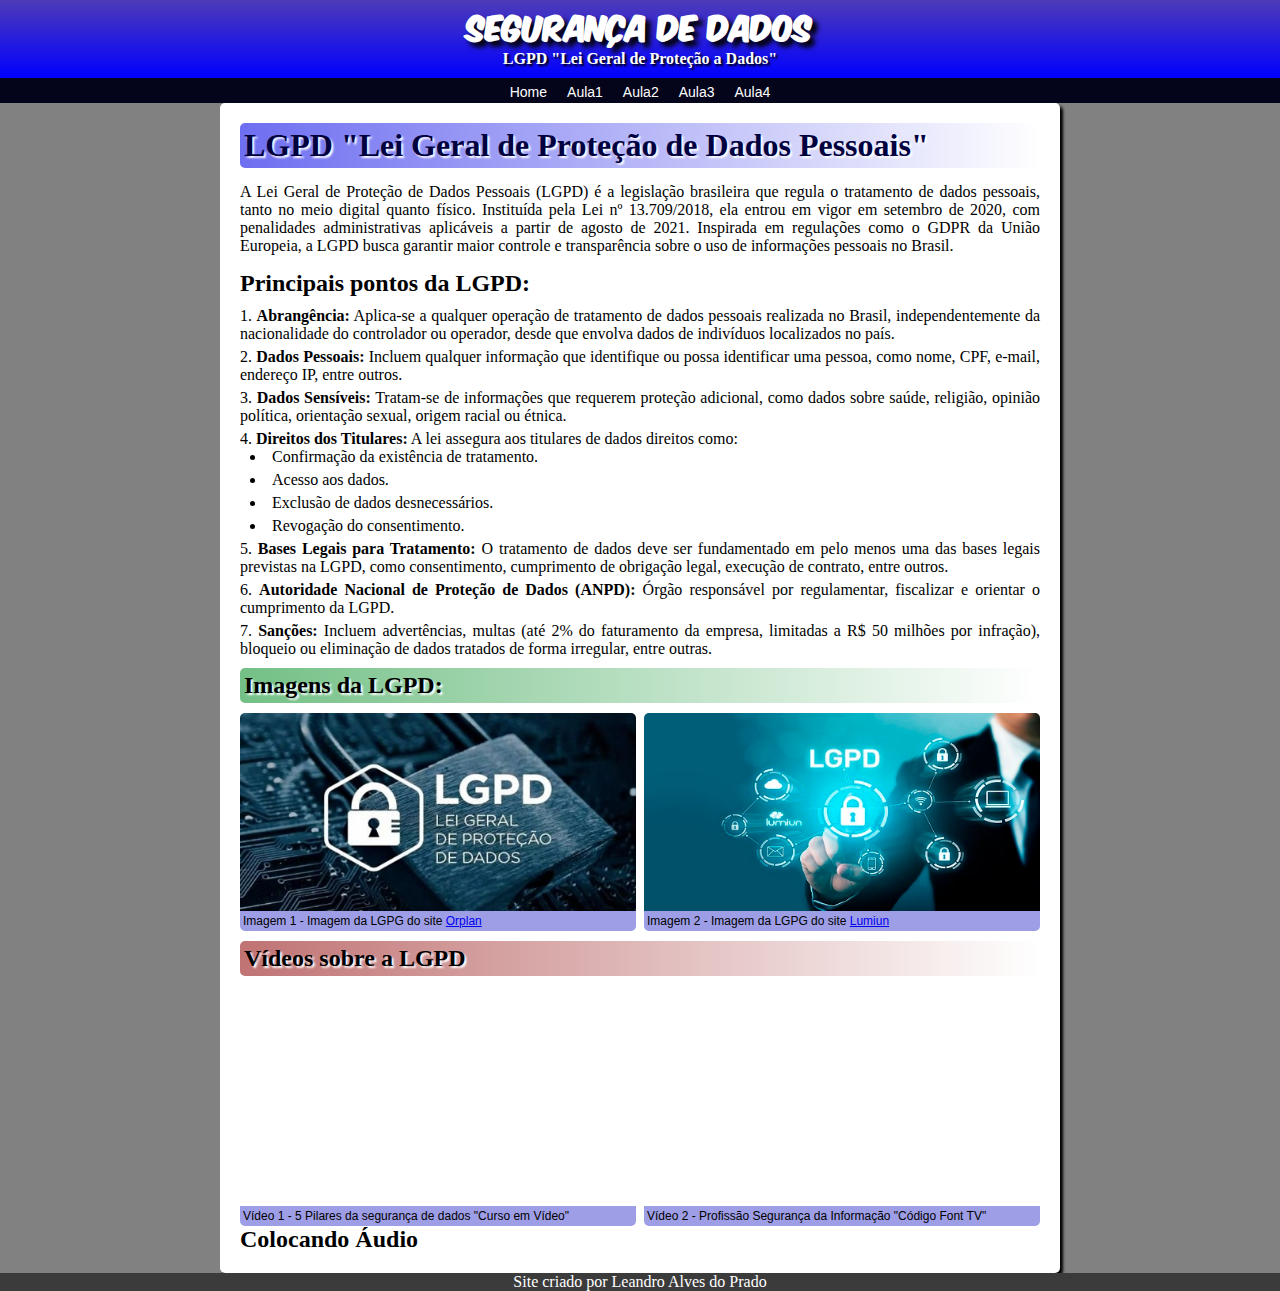
<file: PROJETO HTML, CSS - SITE 1 RESPONSIVO/index.html>
<!DOCTYPE html>
<html lang="pt-br">
<head>
    <meta charset="UTF-8">
    <meta name="viewport" content="width=device-width, initial-scale=1.0">
    <title>Testando Divs</title>
    <link rel="stylesheet" href="css/style.css">
</head>
<body>
    <header>
        <h1>SEGURANÇA DE DADOS</h1>
        <p>LGPD "Lei Geral de Proteção a Dados"</p>
    </header>
    <nav> 
        <a href="#">Home</a>
        <a href="#">Aula1</a>
        <a href="#">Aula2</a>
        <a href="#">Aula3</a>
        <a href="#">Aula4</a>
    </nav>
    <main>
        <section>
            <h1>LGPD "Lei Geral de Proteção de Dados Pessoais"</h1>
            <p>A Lei Geral de Proteção de Dados Pessoais (LGPD) é a legislação brasileira que regula o tratamento de dados pessoais, tanto no meio digital quanto físico. Instituída pela Lei nº 13.709/2018, ela entrou em vigor em setembro de 2020, com penalidades administrativas aplicáveis a partir de agosto de 2021. Inspirada em regulações como o GDPR da União Europeia, a LGPD busca garantir maior controle e transparência sobre o uso de informações pessoais no Brasil.</p>
            <h2>Principais pontos da LGPD:</h2>
            <ol>
                <li>
                    <strong>Abrangência:</strong> Aplica-se a qualquer operação de tratamento de dados pessoais realizada no Brasil, independentemente da nacionalidade do controlador ou operador, desde que envolva dados de indivíduos localizados no país.
                </li>
                <li>
                    <strong>Dados Pessoais:</strong> Incluem qualquer informação que identifique ou possa identificar uma pessoa, como nome, CPF, e-mail, endereço IP, entre outros.
                </li>
                <li>
                    <strong>Dados Sensíveis:</strong> Tratam-se de informações que requerem proteção adicional, como dados sobre saúde, religião, opinião política, orientação sexual, origem racial ou étnica.
                </li>
                <li>
                    <strong>Direitos dos Titulares:</strong> A lei assegura aos titulares de dados direitos como:
                    <ul>
                        <li>
                            Confirmação da existência de tratamento.
                        </li>
                        <li>
                            Acesso aos dados.
                        </li>
                        <li>
                            Exclusão de dados desnecessários.
                        </li>
                        <li>
                            Revogação do consentimento.
                        </li>
                    </ul>
                </li>
                <li>
                    <strong>Bases Legais para Tratamento:</strong> O tratamento de dados deve ser fundamentado em pelo menos uma das bases legais previstas na LGPD, como consentimento, cumprimento de obrigação legal, execução de contrato, entre outros.
                </li>
                <li>
                    <strong>Autoridade Nacional de Proteção de Dados (ANPD):</strong> Órgão responsável por regulamentar, fiscalizar e orientar o cumprimento da LGPD.
                </li>
                <li>
                    <strong>Sanções:</strong> Incluem advertências, multas (até 2% do faturamento da empresa, limitadas a R$ 50 milhões por infração), bloqueio ou eliminação de dados tratados de forma irregular, entre outras.
                </li>
            </ol>
        </section>
        
        <h2 class="tituloimagem">
            Imagens da LGPD:
        </h2>
        <div class="quadroprincipalimg">
            <div class="divimagemquadro1">
                <figure>
                    <img class="imagemquadro" src="imagens/LGPD1.jpg" alt="Imagem sobre LGPD">
                    <figcaption>Imagem 1 - Imagem da LGPG do site <a target="_blank" href="https://www.orplan.com.br/lgpd-o-que-e-e-como-funciona/">Orplan</a></figcaption>
                </figure>
            </div>
            <div class="divimagemquadro2">
                <figure>
                    <img class="imagemquadro" src="imagens/LGPD2.jpg" alt="Imagem sobre LGPD">
                    <figcaption>Imagem 2 - Imagem da LGPG do site <a target="_blank" href="https://www.lumiun.com/blog/lgpd-o-que-e-e-como-aplicar-na-empresa/">Lumiun</a></figcaption>
                </figure>
            </div>
        </div>
        <h2 class="titulovideo">Vídeos sobre a LGPD</h2>
        <div class="quadroprincipalvideo">
            <div class="videoquadro1">
                <iframe class="video" src="https://www.youtube.com/embed/Y0beKLRf-fI?si=p_NZzWt9r2Xg9gM_" title="YouTube video player" frameborder="0" allow="accelerometer; autoplay; clipboard-write; encrypted-media; gyroscope; picture-in-picture; web-share" referrerpolicy="strict-origin-when-cross-origin" allowfullscreen></iframe>
                <p class="legendavideos">Vídeo 1 - 5 Pilares da segurança de dados "Curso em Vídeo"</p>
            </div>
            <div class="videoquadro2">
                <iframe class="video" src="https://www.youtube.com/embed/H2-fEbypIy8?si=-DJce2HT_rnW7NB2" title="YouTube video player" frameborder="0" allow="accelerometer; autoplay; clipboard-write; encrypted-media; gyroscope; picture-in-picture; web-share" referrerpolicy="strict-origin-when-cross-origin" allowfullscreen></iframe>
                <p class="legendavideos">Vídeo 2 - Profissão Segurança da Informação "Código Font TV"</p>
            </div>
        </div>

        <h2>Colocando Áudio</h2>
    </main>
    
    <footer>
        <p>Site criado por Leandro Alves do Prado</p>
    </footer>
    
</body>
</html>
</file>
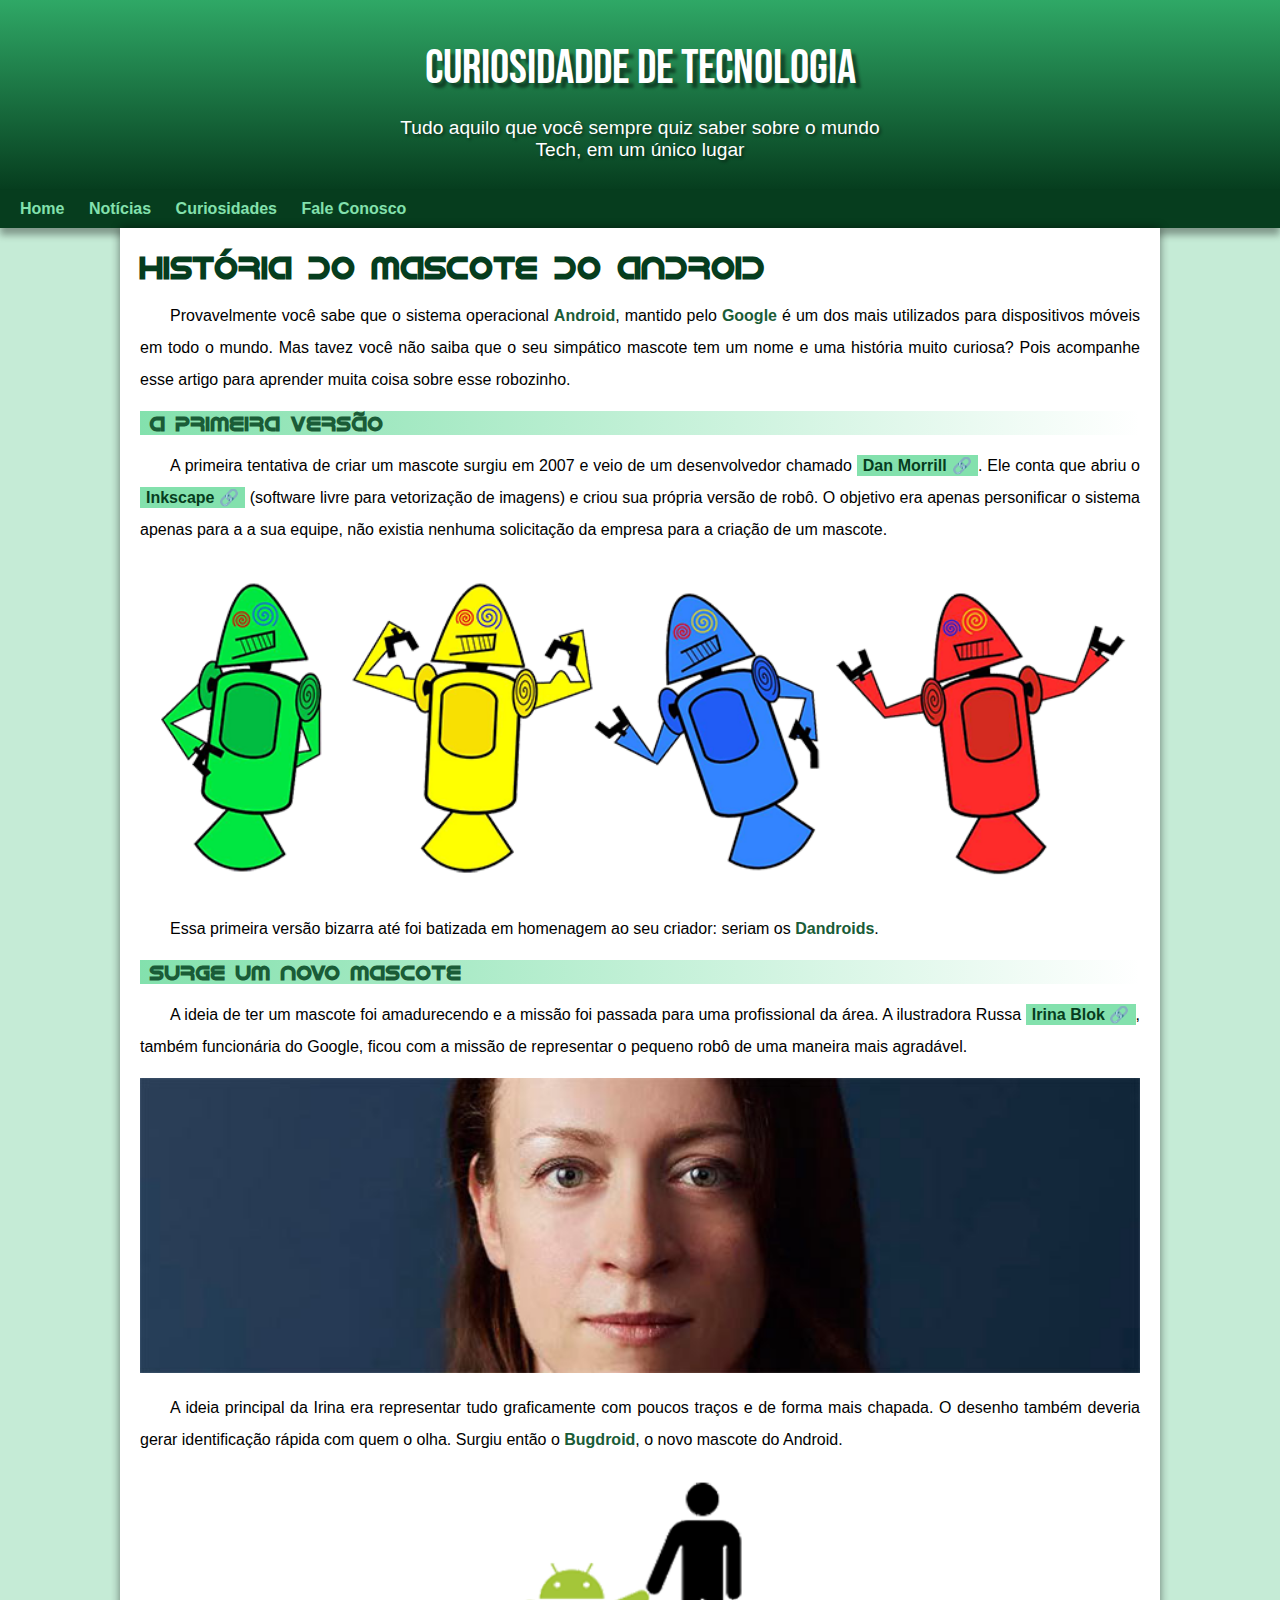
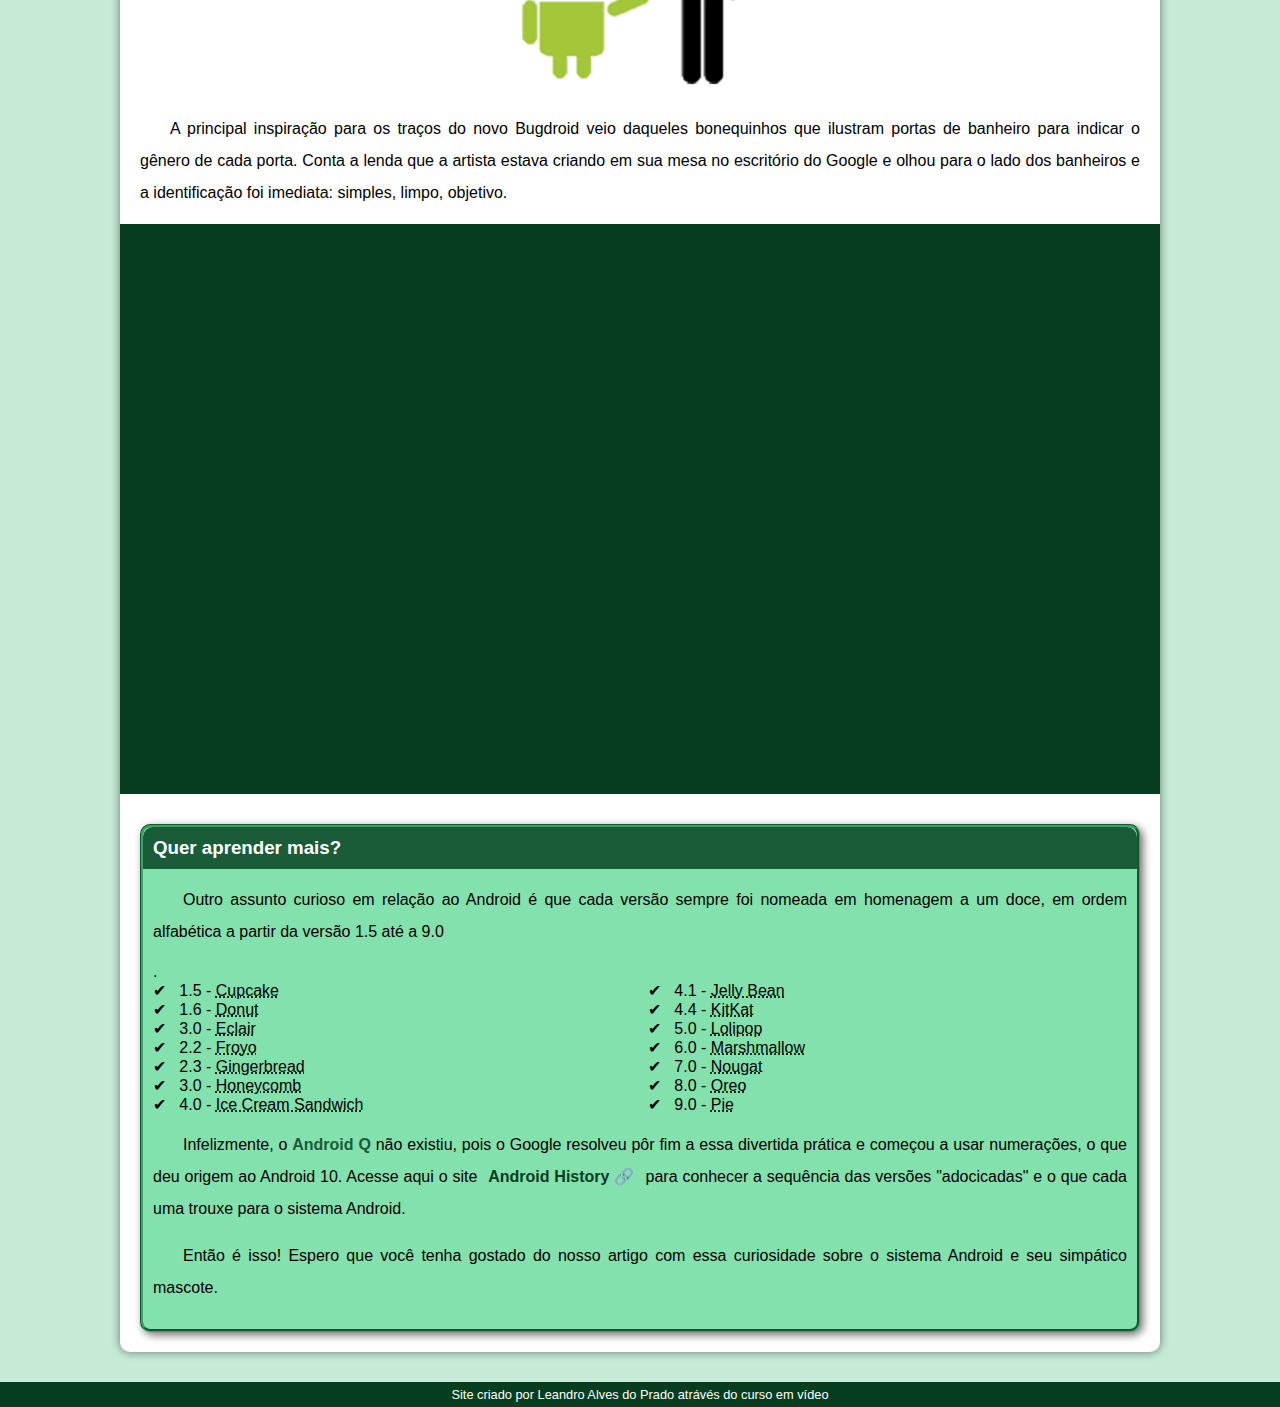
<file: PROJETO HTML, CSS - SITE 2 RESPONSIVO/Index.html>
<!DOCTYPE html>
<html lang="pt-br">
<head>
    <meta charset="UTF-8">
    <meta name="viewport" content="width=device-width, initial-scale=1.0">
    <title>Como surgiu o mascote do Android?</title>
    <link rel="shortcut icon" href="imagens/favicon.ico" type="image/x-icon">
    <link rel="stylesheet" href="estilo/style.css">
</head>
<body>
    <header>
        <h1>Curiosidadde de Tecnologia</h1>
        <p>Tudo aquilo que você sempre quiz saber sobre o mundo Tech, em um único lugar</p>
    </header>
    <nav>
        <a href="#">Home</a>
        <a href="#">Notícias</a>
        <a href="#">Curiosidades</a>
        <a href="#">Fale Conosco</a>
    </nav>
    <main>
        <article>
            <h1>História do Mascote do Android</h1>

            <p>Provavelmente você sabe que o sistema operacional <strong>Android</strong>, mantido pelo <strong>Google</strong> é um dos mais utilizados para dispositivos móveis em todo o mundo. Mas tavez você não saiba que o seu simpático mascote tem um nome e uma história muito curiosa? Pois acompanhe esse artigo para aprender muita coisa sobre esse robozinho.</p>

            <h2>A primeira versão</h2>

            <p>A primeira tentativa de criar um mascote surgiu em 2007 e veio de um desenvolvedor chamado <a target="_blank" href="https://androidcommunity.com/dan-morrill-shows-us-the-android-mascot-that-almost-was-20130103/" class="externo" rel="noopener">Dan Morrill</a>. Ele conta que abriu o <a target="_blank" href="https://inkscape.org/pt-br/" class="externo" rel="noopener">Inkscape</a> (software livre para vetorização de imagens) e criou sua própria versão de robô. O objetivo era apenas personificar o sistema apenas para a a sua equipe, não existia nenhuma solicitação da empresa para a criação de um mascote.</p>
        
            <picture>
                <source media="(max-width: 600px)" srcset="imagens/dan-droids-pq.png">
                <img src="imagens/dan-droids.png" alt="Primeiro mascote do Android">
            </picture>

            <p>Essa primeira versão bizarra até foi batizada em homenagem ao seu criador: seriam os <strong>Dandroids</strong>.</p>

            <h2>Surge um novo mascote</h2>

            <p>A ideia de ter um mascote foi amadurecendo e a missão foi passada para uma profissional da área. A ilustradora Russa <a href="https://www.irinablok.com/" target="_blank" class="externo" rel="noopener">Irina Blok</a>, também funcionária do Google, ficou com a missão de representar o pequeno robô de uma maneira mais agradável.</p>

            <picture>
                <source media="(max-width: 600px)" srcset="imagens/irina-blok-pq.jpg">
                <img src="imagens/irina-blok.jpg" alt="Irina Blok, criadora do Bugdroid">
            </picture>

            <p>A ideia principal da Irina era representar tudo graficamente com poucos traços e de forma mais chapada. O desenho também deveria gerar identificação rápida com quem o olha. Surgiu então o <strong>Bugdroid</strong>, o novo mascote do Android.</p>

            <img src="imagens/bugdroid.png" class="pequena" alt="">

            <p>A principal inspiração para os traços do novo Bugdroid veio daqueles bonequinhos que ilustram portas de banheiro para indicar o gênero de cada porta. Conta a lenda que a artista estava criando em sua mesa no escritório do Google e olhou para o lado dos banheiros e a identificação foi imediata: simples, limpo, objetivo.</p>

            <div class="video">
                <iframe width="560" height="315" src="https://www.youtube.com/embed/uZt4ZI10RFU?si=Y_dGI3u3k86bkyvW" title="YouTube video player" frameborder="0" allow="accelerometer; autoplay; clipboard-write; encrypted-media; gyroscope; picture-in-picture; web-share" referrerpolicy="strict-origin-when-cross-origin" allowfullscreen></iframe>
            </div>
            
            <aside>
                <h3>Quer aprender mais?</h3>
                <p>Outro assunto curioso em relação ao Android é que cada versão sempre foi nomeada em homenagem a um doce, em ordem alfabética a partir da versão 1.5 até a 9.0</p>.
                <ul>
                    <li>
                        1.5 - <abbr title="Bolo de Copo">Cupcake</abbr>
                    </li>
                    <li>
                        1.6 - <abbr title="Rosquinha">Donut</abbr>
                    </li>
                    <li>
                        3.0 - <abbr title="Bomba">Eclair</abbr>
                    </li>
                    <li>
                        2.2 - <abbr title="Iogurte Congelado">Froyo</abbr>
                    </li>
                    <li>
                        2.3 - <abbr title="Biscoito de Gengibre">Gingerbread</abbr>
                    </li>
                    <li>
                        3.0 - <abbr title="Favo de Mel">Honeycomb</abbr>
                    </li>
                    <li>
                        4.0 - <abbr title="Sanduíche de sorvete">Ice Cream Sandwich</abbr>
                    </li>
                    <li>
                        4.1 - <abbr title="Jujuba">Jelly Bean</abbr>
                    </li>
                    <li>
                        4.4 - <abbr title="KitKat">KitKat</abbr>
                    </li>
                    <li>
                        5.0 - <abbr title="Pirulito">Lolipop</abbr>
                    </li>
                    <li>
                        6.0 - <abbr title="Harshmallow">Marshmallow</abbr>
                    </li>
                    <li>
                        7.0 - <abbr title="Torrone">Nougat</abbr>
                    </li>
                    <li>
                        8.0 - <abbr title="Oreo">Oreo</abbr>
                    </li>
                    <li>
                        9.0 - <abbr title="Torta">Pie</abbr>
                    </li>
                </ul>
                <p>
                    Infelizmente, o <strong>Android Q</strong> não existiu, pois o Google resolveu pôr fim a essa divertida prática e começou a usar numerações, o que deu origem ao Android 10.
                    Acesse aqui o site <a href="https://www.android.com/intl/en_uk/history/#/donut" target="_blank" class="externo" rel="noopener">Android History</a> para conhecer a sequência das versões "adocicadas" e o que cada uma trouxe para o sistema Android.
                </p>
                
                <p>Então é isso! Espero que você tenha gostado do nosso artigo com essa curiosidade sobre o sistema Android e seu simpático mascote.</p>
            </aside>
        </article>
    </main>

    <footer>
        <p>Site criado por Leandro Alves do Prado atrávés do curso em vídeo</p>
    </footer>
    
</body>
</html>
</file>
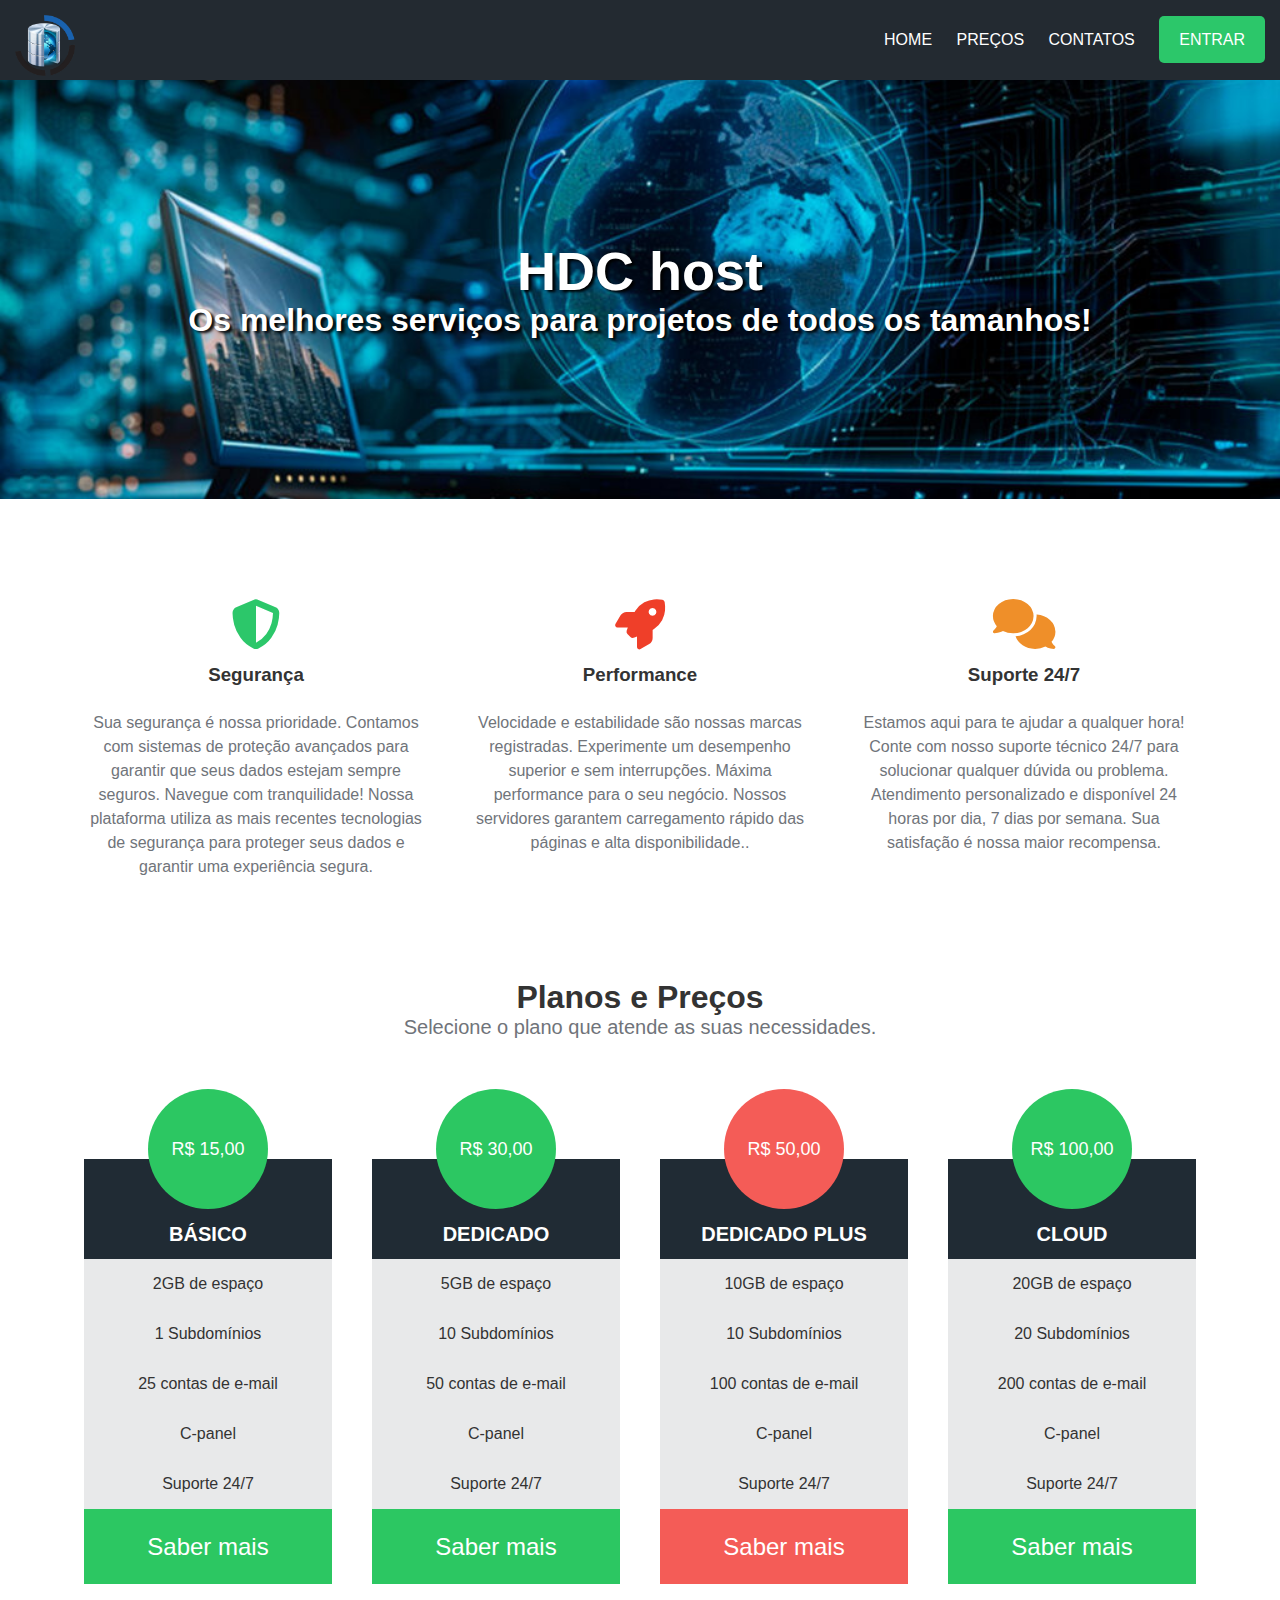
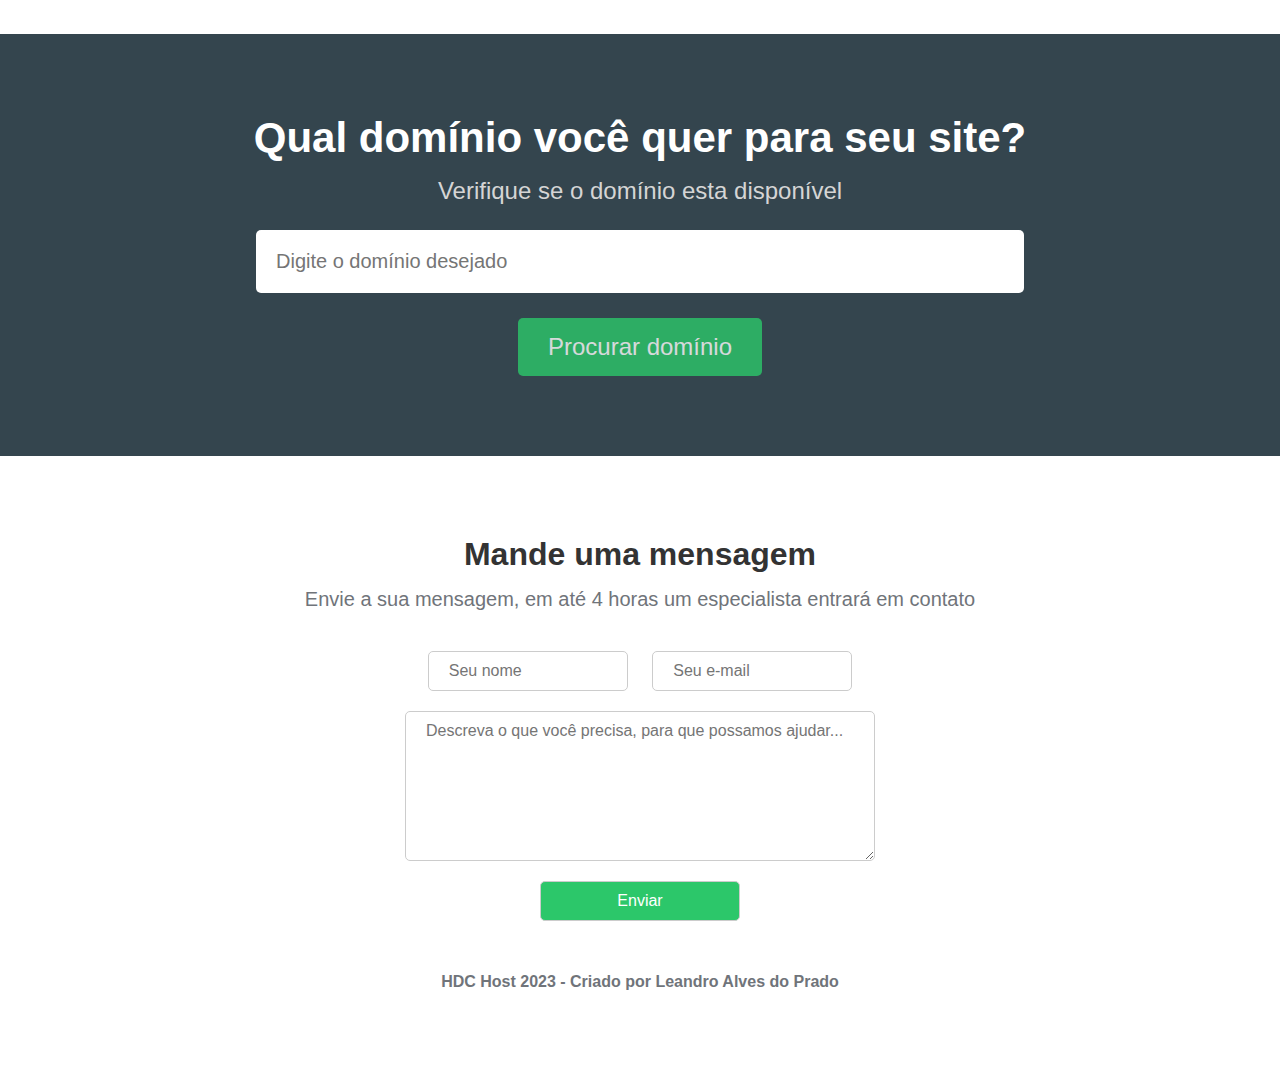
<file: PROJETO HTML, CSS - SITE VENDA HOST/index.html>
<!DOCTYPE html>
<html lang="pt-br">
<head>
    <meta charset="UTF-8">
    <meta name="viewport" content="width=device-width, initial-scale=1.0">
    <title>HDC Host</title>
    <!--Ícones do cdnjs.com-->
    <link rel="stylesheet" 
    href="https://cdnjs.cloudflare.com/ajax/libs/font-awesome/6.7.2/css/all.min.css" 
    integrity="sha512-Evv84Mr4kqVGRNSgIGL/F/aIDqQb7xQ2vcrdIwxfjThSH8CSR7PBEakCr51Ck+w+/U6swU2Im1vVX0SVk9ABhg==" 
    crossorigin="anonymous" 
    referrerpolicy="no-referrer" 
    />
    <!--Estilos-->
    <link rel="stylesheet" href="css/style.css">
</head>
<body>
    <div class="container">
        <div class="navbar-container">
            <nav>
                <a href="#">
                    <img class="logo" src="img/hostlogopequena.png" alt="HDC host">
                </a>
                <ul class="navbar-itens">
                    <li>
                        <a href="#">Home</a>
                    </li>
                    <li>
                        <a href="#">Preços</a>
                    </li>
                    <li>
                        <a href="#">Contatos</a>
                    </li>
                    <li>
                        <a href="#" class="defaut-btn">Entrar</a>
                    </li>
                </ul>
            </nav>  
        </div>
        <main>
            <div class="main-banner">
                <h1>HDC host</h1>
                <p>Os melhores serviços para projetos de todos os tamanhos!</p>
            </div>
            <section class="services-container">
                <ul>
                    <li>
                        <i class="fas fa-shield-alt"></i>
                        <h3>Segurança</h3>
                        <p>Sua segurança é nossa prioridade. Contamos com sistemas de proteção avançados para garantir que seus dados estejam sempre seguros. Navegue com tranquilidade! Nossa plataforma utiliza as mais recentes tecnologias de segurança para proteger seus dados e garantir uma experiência segura.</p>
                    </li>
                    <li>
                        <i class="fas fa-rocket"></i>
                        <h3>Performance</h3>
                        <p>Velocidade e estabilidade são nossas marcas registradas. Experimente um desempenho superior e sem interrupções. Máxima performance para o seu negócio. Nossos servidores garantem carregamento rápido das páginas e alta disponibilidade..</p>
                    </li>
                    <li>
                        <i class="fas fa-comments"></i>
                        <h3>Suporte 24/7</h3>
                        <p>Estamos aqui para te ajudar a qualquer hora! Conte com nosso suporte técnico 24/7 para solucionar qualquer dúvida ou problema. Atendimento personalizado e disponível 24 horas por dia, 7 dias por semana. Sua satisfação é nossa maior recompensa.</p>
                    </li>
                </ul>
            </section>
            <section class="precos-container">
                <h2>Planos e Preços</h2>
                <p>Selecione o plano que atende as suas necessidades.</p>
                <div class="planos-container">
                    <div class="planos">
                        <ul>
                            <li class="preco">R$ 15,00</li>
                            <li class="nome-plano">Básico</li>
                            <li>2GB de espaço</li>
                            <li>1 Subdomínios</li>
                            <li>25 contas de e-mail</li>
                            <li>C-panel</li>
                            <li>Suporte 24/7</li>
                            <li class="plan-btn">Saber mais</li>
                        </ul>
                    </div>
                    <div class="planos">
                        <ul>
                            <li class="preco">R$ 30,00</li>
                            <li class="nome-plano">Dedicado</li>
                            <li>5GB de espaço</li>
                            <li>10 Subdomínios</li>
                            <li>50 contas de e-mail</li>
                            <li>C-panel</li>
                            <li>Suporte 24/7</li>
                            <li class="plan-btn">Saber mais</li>
                        </ul>
                    </div>
                    <div class="planos">
                        <ul>
                            <li class="preco recomendado">R$ 50,00</li>
                            <li class="nome-plano">Dedicado plus</li>
                            <li>10GB de espaço</li>
                            <li>10 Subdomínios</li>
                            <li>100 contas de e-mail</li>
                            <li>C-panel</li>
                            <li>Suporte 24/7</li>
                            <li class="plan-btn recomendado">Saber mais</li>
                        </ul>
                    </div>
                    <div class="planos">
                        <ul>
                            <li class="preco">R$ 100,00</li>
                            <li class="nome-plano">Cloud</li>
                            <li>20GB de espaço</li>
                            <li>20 Subdomínios</li>
                            <li>200 contas de e-mail</li>
                            <li>C-panel</li>
                            <li>Suporte 24/7</li>
                            <li class="plan-btn">Saber mais</li>
                        </ul>
                    </div>
                </div>
            </section>
            <section class="procurardominio-container">
                <h2>Qual domínio você quer para seu site?</h2>
                <p>Verifique se o domínio esta disponível</p>
                <form>
                    <input type="text" name="dominio" id="dominio" placeholder="Digite o domínio desejado">
                    <input type="submit" value="Procurar domínio">
                </form>
            </section>
            <section class="Contato-container">
                <h2>Mande uma mensagem</h2>
                <p>Envie a sua mensagem, em até 4 horas um especialista entrará em contato</p>
                <form>
                    <input type="text" name="nome" id="nome" placeholder="Seu nome">
                    <input type="email" name="email" id="email" placeholder="Seu e-mail">
                    <textarea name="mensagem" id="mensagem" placeholder="Descreva o que você precisa, para que possamos ajudar..."></textarea>
                    <input type="submit" value="Enviar">
                </form>
            </section>
        </main>
        <footer>
            <p>HDC Host 2023 - Criado por Leandro Alves do Prado</p>
        </footer>
    </div>
    
</body>
</html>
</file>
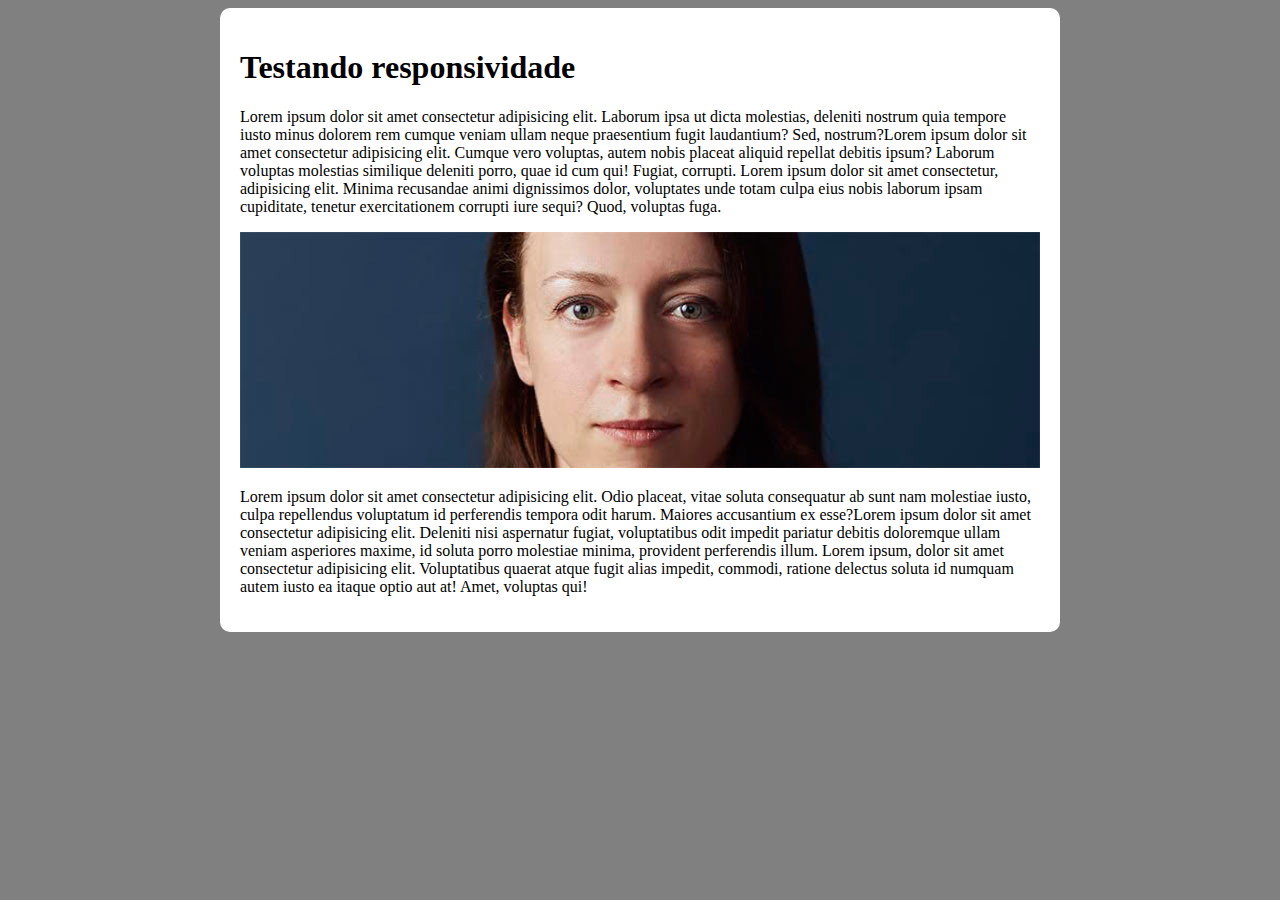
<file: PROJETO HTML, CSS - SITE 2 RESPONSIVO/responsiva.html>
<!DOCTYPE html>
<html lang="pt-br">
<head>
    <meta charset="UTF-8">
    <meta name="viewport" content="width=device-width, initial-scale=1.0">
    <title>Teste de Responsividade</title>
    <style>
        body{
            background-color: gray;
        }

        main{
            background-color: white;
            padding: 20px;
            border-radius: 10px;
            min-width: 320px;
            max-width: 800px;
            margin: auto;
        }

        img{
            width: 100%;
        }
    </style>
</head>
<body>
    <main>
        <h1>Testando responsividade</h1>
        <p>Lorem ipsum dolor sit amet consectetur adipisicing elit. Laborum ipsa ut dicta molestias, deleniti nostrum quia tempore iusto minus dolorem rem cumque veniam ullam neque praesentium fugit laudantium? Sed, nostrum?Lorem ipsum dolor sit amet consectetur adipisicing elit. Cumque vero voluptas, autem nobis placeat aliquid repellat debitis ipsum? Laborum voluptas molestias similique deleniti porro, quae id cum qui! Fugiat, corrupti. Lorem ipsum dolor sit amet consectetur, adipisicing elit. Minima recusandae animi dignissimos dolor, voluptates unde totam culpa eius nobis laborum ipsam cupiditate, tenetur exercitationem corrupti iure sequi? Quod, voluptas fuga.</p>
        <picture>
            <source media="(max-width: 600px)" srcset="imagens/irina-blok-pq.jpg">
            <img src="imagens/irina-blok.jpg" alt="Irina Blok">
        </picture>
        <p>Lorem ipsum dolor sit amet consectetur adipisicing elit. Odio placeat, vitae soluta consequatur ab sunt nam molestiae iusto, culpa repellendus voluptatum id perferendis tempora odit harum. Maiores accusantium ex esse?Lorem ipsum dolor sit amet consectetur adipisicing elit. Deleniti nisi aspernatur fugiat, voluptatibus odit impedit pariatur debitis doloremque ullam veniam asperiores maxime, id soluta porro molestiae minima, provident perferendis illum. Lorem ipsum, dolor sit amet consectetur adipisicing elit. Voluptatibus quaerat atque fugit alias impedit, commodi, ratione delectus soluta id numquam autem iusto ea itaque optio aut at! Amet, voluptas qui!</p>
    </main>
    
</body>
</html>
</file>
<file: PROJETO HTML, CSS - SITE 1 RESPONSIVO/css/style.css>
@font-face {
    font-family: 'komikax';
    src: url(../fonts/KOMIKAX_.ttf);
}

* {
    padding: 0px;
    margin: 0px;
}

body {
    background-color: rgb(129, 129, 129);
}

header {
    background-image: linear-gradient(to bottom, rgb(78, 59, 184), blue);
    text-align: center;
}

header > h1 {
    font-family: komikax;
    color: white;
    font-size: 30px;
    text-shadow: 5px 5px 5px rgb(0, 0, 0);
}
header > p {
    font-family: cursive;
    font-weight: 600;
    color: white;
    padding: 0px 0px 10px 0px;
    text-shadow: 2px 2px 2px rgb(0, 0, 0);
}

nav {
    background-color: rgb(4, 4, 27);
    height: 20px;
    padding-top: 5px;
    text-align: center;
}

nav > a {
    font-family: Arial, Helvetica, sans-serif;
    font-size: 14px;
    text-decoration: none;
    color: white;
    padding: 6px 8px 0px 8px;
    border-radius: 8px 8px 0px 0px;
    transition-duration: 0.5s;
}

nav > a:hover{  
    background-color: rgba(50, 50, 101, 0.795);
}
main {
    background-color: white;
    max-width: 800px;
    padding: 20px;
    margin: auto;
    border-radius: 5px;
    box-shadow: 3px 3px 3px black;
    font-family: cursive;
}

main > section > h1 {
    color: rgb(1, 1, 63);
    border-radius: 5px;
    padding: 4px;
    background-image:linear-gradient(to right, rgb(110, 110, 241), rgba(169, 169, 255, 0));
    text-shadow: 2px 2px 2px white;
    margin-bottom: 10px;
}

@media screen and (max-width: 631px) {
    main > section > h1 {
        text-align: center;
    }
}

@media screen and (min-width: 631px) {
    main > section > h1 {
        text-align:left;
    }
}

ol {
    list-style-position:inside ;
    text-align: justify;
}

ul {
    list-style-position: inside;
    list-style-type: disc;
    margin-left: 10px;
    text-align: justify;
}
li {
    margin-bottom: 5px;
}

main > section > p {
    margin-top: 5px;
    margin-bottom: 5px;
    text-align: justify;
    padding: 5px 0px;
}

main > section > h2 {
    margin: 10px 0px;
}

.tituloimagem {
    color: black;
    border-radius: 5px;
    padding: 4px;
    background-image:linear-gradient(to right, rgb(115, 192, 134), rgba(169, 169, 255, 0));
    text-shadow: 2px 2px 2px white;
    margin: 10px 0px;
}
.quadroprincipalimg {
    display: flex;
    justify-content: space-between; /* Alinha os elementos horizontalmente */
}

@media screen and (max-width: 431px) {
    .quadroprincipalimg {
        display:block;
        text-align: center; /* Centraliza os elementos */
    }
}

.divimagemquadro1 {
    width: 49.5%;
}

@media screen and (max-width: 431px) {
    .divimagemquadro1 {
        width: 100%;
        margin-bottom: 5px;
    }
}

.divimagemquadro2{
    width: 49.5%;
}

@media screen and (max-width: 431px) {
    .divimagemquadro2 {
        width: 100%;
    }
}

.imagemquadro {
    width: 100%;
    border-radius: 5px 5px 0px 0px;
}

figure {
    display: flex;
    flex-direction: column;
}

figcaption {
    font-family: Arial, Helvetica, sans-serif;
    font-size: 12px;
    background-color: rgb(158, 158, 231);
    padding: 3px;
    border-radius: 0px 0px 5px 5px; 
}

.titulovideo {
    color:black;
    border-radius: 5px;
    padding: 4px;
    background-image:linear-gradient(to right, rgb(192, 115, 115), rgba(169, 169, 255, 0));
    text-shadow: 2px 2px 2px white;
    margin: 10px 0px;
}

.quadroprincipalvideo {
    display: flex;
    justify-content: space-between;
}

@media screen and (max-width: 431px) {
    .quadroprincipalvideo {
        display:block;
        text-align: center; /* Centraliza os elementos */
    } 
}

.videoquadro1 {
    width: 49.5%;
}


@media screen and (max-width: 431px) {
    .videoquadro1 {
        width: 100%;
        margin-bottom: 5px;
    }
}

.videoquadro2 {
    width: 49.5%;
}

@media screen and (max-width: 431px) {
    .videoquadro2 {
        width: 100%;
    }
}

.video {
    display: flex;
    width: 100%;
    height: 220px;
}

@media screen and (min-width: 1500px) {
    .video {
        height: auto;
    }
}

.legendavideos {
    font-family: Arial, Helvetica, sans-serif;
    font-size: 12px;
    background-color: rgb(158, 158, 231);
    padding: 3px;
    border-radius: 0px 0px 5px 5px; 
}

footer {
    background-color: rgb(59, 59, 59);
    color: white;
    text-align: center;
}
</file>
<file: PROJETO HTML, CSS - SITE 2 RESPONSIVO/estilo/style.css>
@charset "UTF-8";

@import url('https://fonts.googleapis.com/css2?family=Bebas+Neue&display=swap');

@font-face {
    font-family: 'Android';
    src: url(../fontes/idroid.otf);
    font-weight: normal;
}

/*
#c5ebd6;
#83e1ad;
#3ddc84;
#2fa866;
#1a5c37;
#063d1e;
*/

:root {
    --cor0: #c5ebd6;
    --cor1: #83e1ad;
    --cor2: #3ddc84;
    --cor3: #2fa866;
    --cor4: #1a5c37;
    --cor5: #063d1e;

    --fonte-padrao: Arial, Verdana, Helvetica, sans-serif;
    --fonte-destaque: 'Bebas Neue', 'cursive';
    --fonte-android: 'Android', 'cursive';
}

*{
    margin: 0px;
    padding: 0px;
}

body{
    background-color: var(--cor0);
    font-family: var(--fonte-padrao);
}

a.externo::after{
    content: '\00a0\1f517';
}

header{
    background-image: linear-gradient(to bottom, var(--cor3), var(--cor5));
    background-color: var(--cor4);
    min-height: 150px;
    text-align: center;
    padding-top: 40px;
}

header > h1{
    color: white;
    font-family: var(--fonte-destaque);
    margin-bottom: 20px;
    font-size: 3em;
    font-weight: normal;
    text-shadow: 5px 5px 3px rgba(0, 0, 0, 0.456);
}

header > p{
    font-family: var(--fonte-padrao);
    font-size: 1.2em;
    color: white;
    max-width: 500px;
    margin: auto;
    padding-right: 10px;
    padding-left: 10px;
    text-shadow: 2px 2px 3px rgba(0, 0, 0, 0.456);
}

nav{
    background-color: var(--cor5);
    padding: 10px;
    box-shadow: 0px 7px 7px rgba(0, 0, 0, 0.348);
}
nav > a{
    color: var(--cor1);
    padding: 10px;
    border-radius: 5px;
    text-decoration: none;
    font-weight: bold;
    transition-duration: 0.5s;
}

nav > a:hover{
    background-color: var(--cor3);
    color: var(--cor5);
}

main{
    background-color: white;
    min-width: 300px;
    max-width: 1000px;
    margin: auto;
    padding: 20px;
    box-shadow: 0px 0px 10px rgba(0, 0, 0, 0.489);
    margin-bottom: 30px;
    border-bottom-left-radius: 10px;
    border-bottom-right-radius: 10px;
}

main h1{
    color: var(--cor5);
    font-family: var(--fonte-android);
}

main  h2{
    font-family: var(--fonte-android);
    color: var(--cor4);
    font-size: 1.3em;
    background-image: linear-gradient(to right, var(--cor1), transparent);
    text-indent: 10px;
}

main p{
    margin: 15px 0px;
    text-align: justify;
    text-indent: 30px;
    line-height: 2em;
    font-size: 1em;
   }
   
main strong{
    color: var(--cor4);
    font-weight: bold;
}

main a{
    text-decoration: none;
    font-weight: bold;
    color: var(--cor5);
    background-color: var(--cor1);
    padding: 2px 6px;
}

main a:hover{
    text-decoration: underline;
    color:var(--cor2) ;
    background-color: var(--cor5);
}

main img{
    width: 100%;
}

main > article img.pequena{
    max-width: 350px;
    display: block;
    margin: auto;
}

div.video{
    background-color: var(--cor5);
    margin: 0px -20px 30px -20px;
    padding: 20px;
    padding-bottom: 55%;
    position: relative;
}

div.video > iframe{
    position: absolute;
    top: 5%;
    left: 5%;
    width: 90%;
    height: 90%;
}

aside{
    background-color: var(--cor1);
    padding: 10px;
    border-radius: 10px;
    border-color: var(--cor3);
    border-style: groove;
    box-shadow: 3px 3px 8px rgba(0, 0, 0, 0.567);
}

aside > h3{
    background-color: var(--cor4);
    color: white;
    padding: 10px;
    margin: -10px -10px 0px -10px;
    border-radius: 10px 10px 0px 0px;
}

aside > ul{
    list-style-type: '\2714\00a0\00a0';
    list-style-position: inside;
    columns: 2;
}

footer{
    background-color: var(--cor5);
    color: white;
    text-align: center;
    font-size: 0.8em;
    padding: 5px;
}

footer a{
    color: white;
    font-weight: bolder;
    text-decoration: none;
}

footer a:hover{
    text-decoration: underline;
    color: var(--cor1);
}
</file>
<file: PROJETO HTML, CSS - SITE VENDA HOST/css/style.css>
/* Geral */
* {
    margin: 0;
    padding: 0;
    font-family: Arial, Helvetica, sans-serif;
    box-sizing:border-box; /* por causa dos inputs, eles não respeitam a largura maxima das divs pais e com isso passam a respeitar*/
}

h1, h2, h3 {
    color: #333;
}

p {
    color: #70747a;
}

/* navbar */
.navbar-container {
    width: 100%;
    height: 80px;
    background-color: #232a31;
    padding: 0 15px;
}

.nav {
    position: relative; /* O elemento é posicionado em relação à sua posição original no fluxo normal do documento, podemos utilizar as proriedades top, bottom, left e right para deslocar a posição do elemento */
}

.logo {
    width: 60px;
    margin-top: 15px;
}

.navbar-itens {
    position: absolute; /* O elemento é removido do fluxo normal do documento e posicionado em relação ao seu primeiro ancestral posicionado (ou ao elemento <html> se nenhum ancestral estiver posicionado), podemos utilizar as proriedades top, bottom, left e right para deslocar a posição do elemento. */
    right: 0;
    height: 80px;
    line-height: 80px;
    margin: 0;
    display: inline-block;
    padding-right: 15px;
}

.navbar-itens li {
    display: inline-block;
    text-transform: uppercase;
    margin-left: 20px;
}

.navbar-itens a {
    color: #FFF;
    text-decoration: none;
    transition: 0.5s;
}

.navbar-itens a:hover {
    color: #ccc;
}

.defaut-btn {
    padding: 15px 20px;
    background-color: #2cc76a;
    border-radius: 5px;
}

.navbar-itens .defaut-btn:hover {
    background-color: #25a358;
    color: #fff;
}

/* main banner*/

.main-banner {
    background-image: url(../img/hostcabecalho.jpg);
    background-size: cover;
    background-position: center;
    padding: 160px 0px;  
}

.main-banner h1, .main-banner p {
    color: #fff;
    text-align: center;
    font-weight: bold;
    text-shadow: 3px 2px 3px black;
}

.main-banner h1 {
    font-size: 54px;
}

.main-banner p {
    font-size: 32px;
}

/* Services */

.services-container {
    padding: 5rem 0;
}

.services-container ul {
    display: flex;
    width: 90%;
    margin: 0 auto;
}

.services-container li {
    flex: 1 1 200px;
    list-style: none;
    text-align: center;
    padding: 20px;
}

.fas {
    font-size: 50px;
    margin-bottom: 15px;
}

.fa-shield-alt {
    color: #2cc76a;
}

.fa-rocket {
    color: #ef3f29;
}

.fa-comments {
    color: #ef8f29;
}

.services-container h3 {
    margin-bottom: 25px;
}

.services-container p {
    line-height: 24px;
}

/* Preços de planos*/

.precos-container {
    padding-bottom: 5rm;
    text-align: center;
}

.precos-container h2 {
    font-size: 32px;
}

.precos-container p {
    font-size: 20px;
}

.planos-container {
    display: flex;
    justify-content: space-between;
    width: 90%;
    margin: 50px auto;
}

.planos {
    flex: 1;
    max-width: 275px;
    margin: 0 20px;
}

.planos ul {
    padding: 0px;
}

.planos li {
    list-style: none;
    height: 50px;
    line-height: 50px; /* Coloca o line-height = height é uma técnica de centralização vertical*/
    background-color: #e8e9ea;
    color: #333;
    padding: 0;
}

.planos .preco {
    width: 120px;
    height: 120px;
    border-radius: 50%;
    background-color: #2cc762;
    color: #fff;
    text-align: center;
    line-height: 120px;
    margin: 0 auto -50px;
    font-size: 18px;
    position: relative; /* position: relative deixa o elemento por cima*/
}

.planos .nome-plano {
    text-transform: uppercase;
    font-size: 20px;
    font-weight: bold;
    color: #fff;
    background-color: #202b34;
    padding: 50PX 0;
}

.planos .plan-btn {
    background-color: #2CC762;
    color: #fff;
    font-size: 24PX;
    height: 75PX;
    line-height: 75PX;
    cursor: pointer;
}

.planos .recomendado {
    background-color: #f45c57;
}

/* Procurar Domínio */

.procurardominio-container {
    background-color: #34454e;
    text-align: center;
    padding: 5rem 0;
}

.procurardominio-container h2 {
    color: #fff;
    font-size: 42px;
    margin-bottom: 15px;
}

.procurardominio-container p {
    color: #D5D5D5;
    font-size: 24px;
    margin-bottom: 25px;
}

.procurardominio-container input {
    display: block;
    border: none;
    border-radius: 5px;
    margin: 0 auto;
}

.procurardominio-container input[type="text"] {
    width: 60%;
    padding: 20px;
    font-size: 20px;
    margin-bottom: 25px;
}

.procurardominio-container input[type="submit"] {
    background-color: #2CC76a;
    padding: 15px 30px;
    color: #fff;
    font-size: 24px;
    cursor: pointer;
    opacity: 0.8;
}

.procurardominio-container input[type="submit"]:hover {
    opacity: 1;
}

/* Formulário de contato*/

.Contato-container {
    text-align: center;
    padding: 5rem 0 2rem 0;
}

.Contato-container h2 {
    font-size: 32px;
    margin-bottom: 15px;
}

.Contato-container p {
    font-size: 20px;
    margin-bottom: 40px;
}

.Contato-container input, .Contato-container textarea {
    width: 200px;
    padding: 10px 20px;
    font-size: 16px;
    border-radius: 5px;
    border: 1px solid #ccc;
    margin: 0 10px 20px;
}

.Contato-container textarea {
    display: block;
    margin: 0 auto 20px;
    width: 470px;
    height: 150px;
}

.Contato-container input[type="submit"] {
    display: block;
    margin: 0 auto;
    background-color: #2cc76a;
    color: #fff;
    cursor: pointer;
}

footer {
    text-align: center;
    font-weight: bold;
    margin: 20px 0 100px;
}

/*RESPONSIVIDADE*/

/*telas até 1100px*/
@media (max-width: 1100px) {
    .planos-container {
        width: 95%;
    }
    .planos {
        margin: 0 5px;
    }
}

/*telas até 900px*/

@media (max-width: 960px) {
    .main-banner {
        padding: 140px 0px;  
    }

    .main-banner p {
        padding: 0 6rem;
    }
}

/*telas até 750px*/

@media (max-width: 790px) {
    .main-banner {
        padding: 120px 0px;  
    }

    .main-banner h1 {
        font-size: 46px;
    }
    
    .main-banner p {
        font-size: 28px;
    }

    .planos{
        font-size: 15px 
    }
    .planos .nome-plano {
        font-size: 15px;
    }
    .procurardominio-container h2 {
        font-size: 34px;
    }

    .procurardominio-container input[type="text"] {
        width: 90%;
        padding: 20px;
    }
}

/*telas até 700px*/

@media (max-width: 700px) {
    .main-banner {
        padding: 100px 0px;  
    }

    .planos-container {
        flex-direction: column;
        width: 100%;
    }

    .planos {
        width: 100%;
        max-width: 100%;
        font-size: 20px;
        margin-bottom: 20px;
    }

    .planos .nome-plano {
        font-size: 20px;
    }

    .procurardominio-container h2 {
        padding: 0 20px;
    }

    .Contato-container p {
        padding: 0 20px;
    }

    .Contato-container input, .Contato-container textarea {
        width: 80%;
    }
}

/*telas até 576px*/

@media (max-width: 576px) {
    .main-banner {
        padding: 80px 0px;  
    }

    .main-banner h1 {
        font-size: 38px;
    }
    
    .main-banner p {
        font-size: 22px;
    }

    .main-banner p {
        padding: 0 3rem;
    }

    .services-container {
        padding: 3rem 0;
    }
   
    .services-container ul {
        flex-direction: column;
    }

    .precos-container p {
        padding: 0 20px;
    }
}

/*telas até 480px*/

@media (max-width: 480px) {
    .main-banner {
        padding: 60px 0px;  
    }

    .main-banner h1 {
        font-size: 34px;
    }
    
    .main-banner p {
        font-size: 18px;
    }

    .defaut-btn {
        padding: 10px 15px;
    }

    .navbar-container li {
        font-size: 13px;
        margin-left: 10px;
    }

    .procurardominio-container p {
        padding: 0 20px;
    }
}

/*telas até 400px*/

@media (max-width: 400px) {
    .navbar-container li {
        font-size: 11px;
        margin-left: 8px;
    }
    footer {
        padding: 0 15px;
    }  
}

/*telas até 360px*/

@media (max-width: 360px) {
    .navbar-container li {
        font-size: 10px;
        margin-left: 5px;
    }
}
</file>
